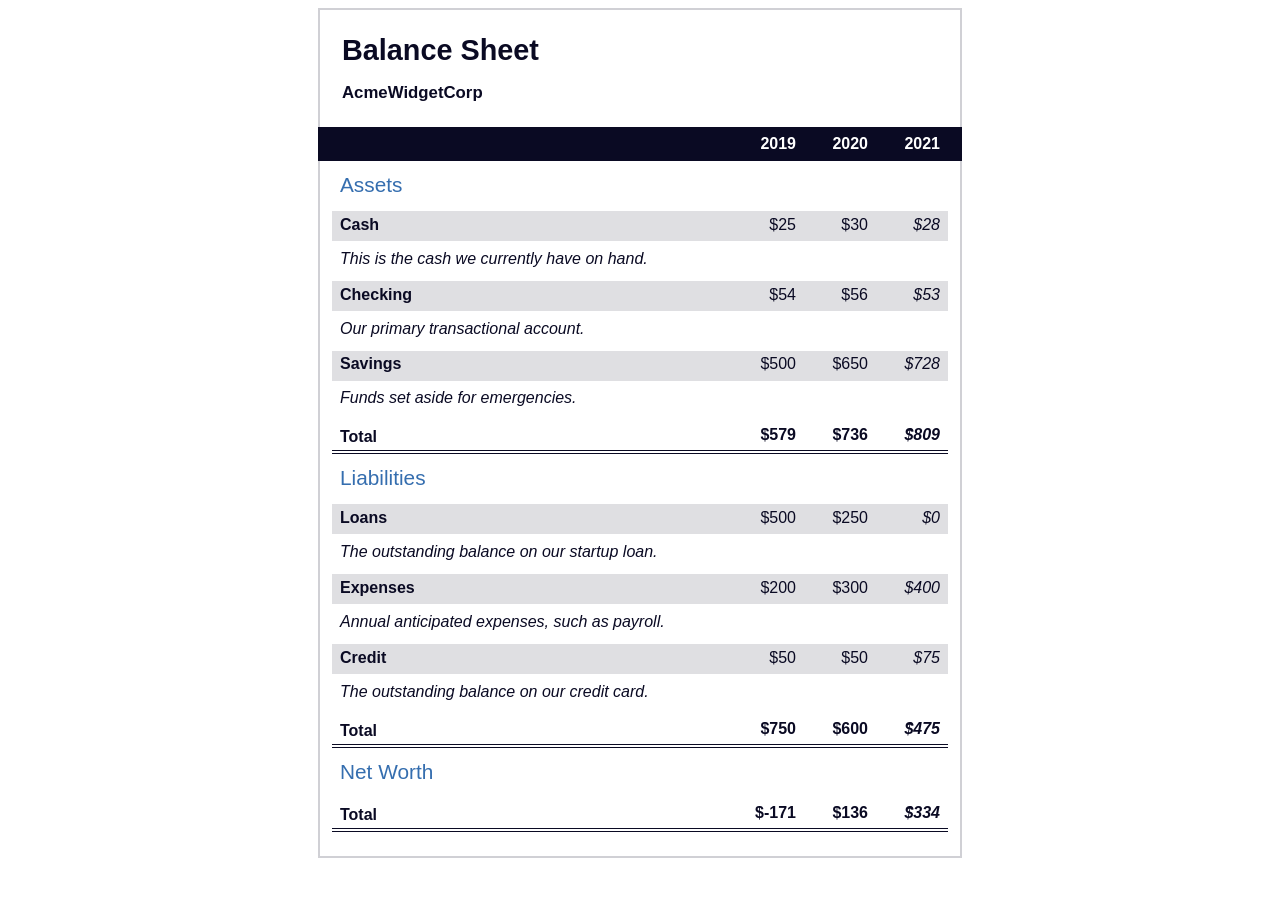
<file: Build_a_Balance_Sheet/index.html>
<!DOCTYPE html>
<html lang="en">
  <head>
    <meta charset="UTF-8" />
    <meta name="viewport" content="width=device-width, initial-scale=1.0" />
    <title>Balance Sheet</title>
    <link rel="stylesheet" href="./styles.css" />
  </head>
  <body>
    <main>
      <section>
        <h1>
          <span class="flex">
            <span>AcmeWidgetCorp</span>
            <span>Balance Sheet</span>
          </span>
        </h1>
        <div id="years" aria-hidden="true">
          <span class="year">2019</span>
          <span class="year">2020</span>
          <span class="year">2021</span>
        </div>
        <div class="table-wrap">
          <table>
            <caption>
              Assets
            </caption>
            <thead>
              <tr>
                <td></td>
                <th><span class="sr-only year">2019</span></th>
                <th><span class="sr-only year">2020</span></th>
                <th class="current"><span class="sr-only year">2021</span></th>
              </tr>
            </thead>
            <tbody>
              <tr class="data">
                <th>Cash <span class="description">This is the cash we currently have on hand.</span></th>
                <td>$25</td>
                <td>$30</td>
                <td class="current">$28</td>
              </tr>
              <tr class="data">
                <th>Checking <span class="description">Our primary transactional account.</span></th>
                <td>$54</td>
                <td>$56</td>
                <td class="current">$53</td>
              </tr>
              <tr class="data">
                <th>Savings <span class="description">Funds set aside for emergencies.</span></th>
                <td>$500</td>
                <td>$650</td>
                <td class="current">$728</td>
              </tr>
              <tr class="total">
                <th>Total <span class="sr-only">Assets</span></th>
                <td>$579</td>
                <td>$736</td>
                <td class="current">$809</td>
              </tr>
            </tbody>
          </table>
          <table>
            <caption>
              Liabilities
            </caption>
            <thead>
              <tr>
                <td></td>
                <th><span class="sr-only">2019</span></th>
                <th><span class="sr-only">2020</span></th>
                <th><span class="sr-only">2021</span></th>
              </tr>
            </thead>
            <tbody>
              <tr class="data">
                <th>Loans <span class="description">The outstanding balance on our startup loan.</span></th>
                <td>$500</td>
                <td>$250</td>
                <td class="current">$0</td>
              </tr>
              <tr class="data">
                <th>Expenses <span class="description">Annual anticipated expenses, such as payroll.</span></th>
                <td>$200</td>
                <td>$300</td>
                <td class="current">$400</td>
              </tr>
              <tr class="data">
                <th>Credit <span class="description">The outstanding balance on our credit card.</span></th>
                <td>$50</td>
                <td>$50</td>
                <td class="current">$75</td>
              </tr>
              <tr class="total">
                <th>Total <span class="sr-only">Liabilities</span></th>
                <td>$750</td>
                <td>$600</td>
                <td class="current">$475</td>
              </tr>
            </tbody>
          </table>
          <table>
            <caption>
              Net Worth
            </caption>
            <thead>
              <tr>
                <td></td>
                <th><span class="sr-only">2019</span></th>
                <th><span class="sr-only">2020</span></th>
                <th><span class="sr-only">2021</span></th>
              </tr>
            </thead>
            <tbody>
              <tr class="total">
                <th>Total <span class="sr-only">Net Worth</span></th>
                <td>$-171</td>
                <td>$136</td>
                <td class="current">$334</td>
              </tr>
            </tbody>
          </table>
        </div>
      </section>
    </main>
  </body>
</html>
</file>
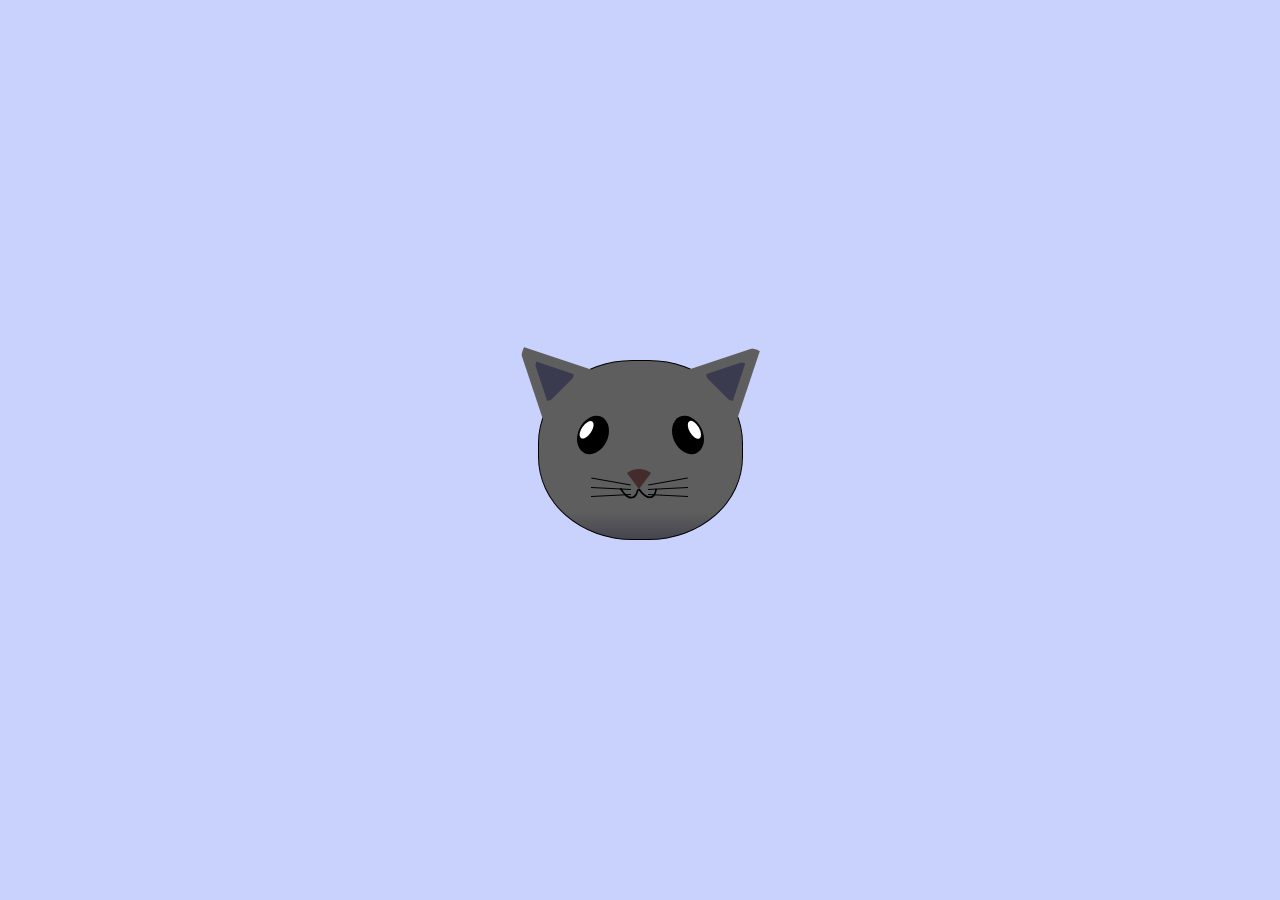
<file: Build_a_Cat_Painting/index.html>
<!DOCTYPE html>
<html lang="en">
<head>
    <meta charset="UTF-8">
    <title>Cat Painting</title>
    <link rel="stylesheet" href="./styles.css">
</head>
<body>
    <main>
      <div class="cat-head">
        <div class="cat-ears">
          <div class="cat-left-ear">
            <div class="cat-left-inner-ear"></div>
          </div>
          <div class="cat-right-ear">
            <div class="cat-right-inner-ear"></div>
          </div>
        </div>

        <div class="cat-eyes">
          <div class="cat-left-eye">
            <div class="cat-left-inner-eye"></div>
          </div>
          <div class="cat-right-eye">
            <div class="cat-right-inner-eye"></div>
          </div>
        </div>
        
        <div class="cat-nose"></div>

        <div class="cat-mouth">
          <div class="cat-mouth-line-left"></div>
          <div class="cat-mouth-line-right"></div>
        </div>

        <div class="cat-whiskers">
          <div class="cat-whiskers-left">
            <div class="cat-whisker-left-top"></div>
            <div class="cat-whisker-left-middle"></div>
            <div class="cat-whisker-left-bottom"></div>
          </div>
          <div class="cat-whiskers-right">
            <div class="cat-whisker-right-top"></div>
            <div class="cat-whisker-right-middle"></div>
            <div class="cat-whisker-right-bottom"></div>
          </div>
        </div>

      </div>
    </main>
</body>
</html>
</file>
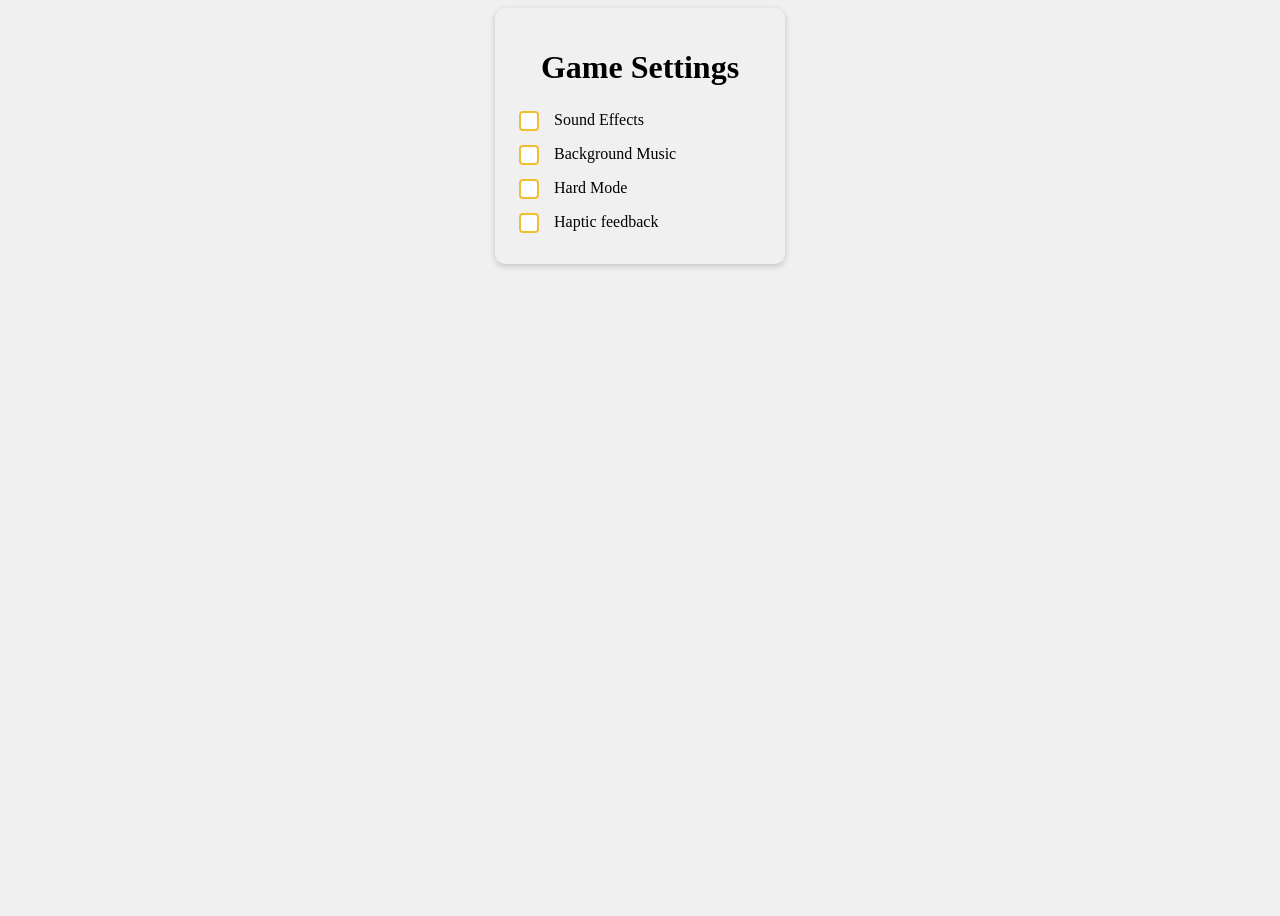
<file: Build_a_Game_Settings_Panel/index.html>
<!DOCTYPE html>
<html lang="en">
  <head>
    <meta charset="UTF-8" />
    <meta name="viewport" content="width=device-width, initial-scale=1.0" />
    <title>Game Settings Panel</title>
    <link rel="stylesheet" href="styles.css" />
  </head>
  <body>
    <div class="settings-card">
      <h1>Game Settings</h1>
      <label> <input type="checkbox" />Sound Effects</label>
      <label> <input type="checkbox" />Background Music</label>
      <label> <input type="checkbox" />Hard Mode</label>
      <label> <input type="checkbox" />Haptic feedback</label>
    </div>
  </body>
</html>
</file>
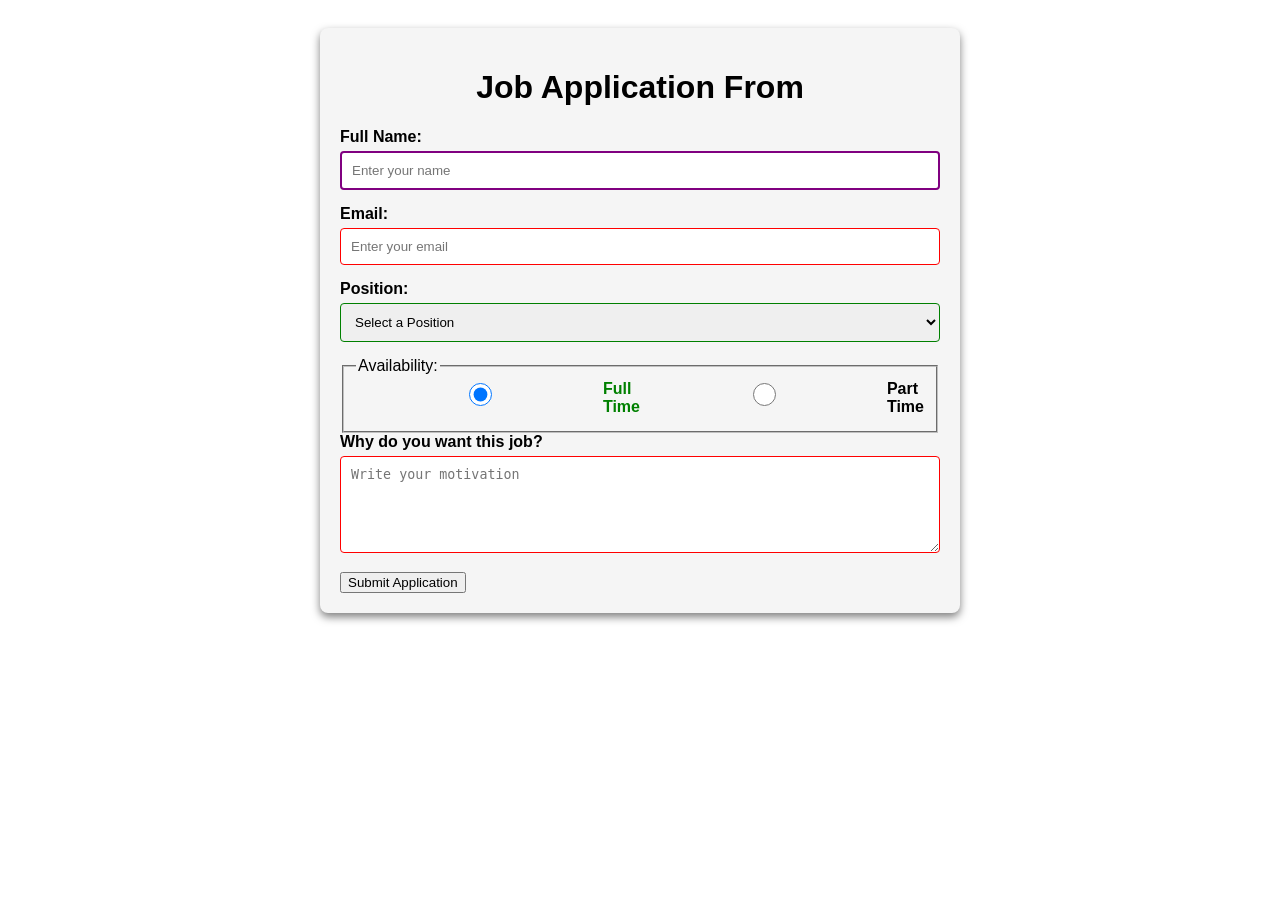
<file: Build_a_Job_Application_Form/index.html>
<!DOCTYPE html>
<html lang="en">
<head>
    <meta charset="utf-8">
    <meta name="viewport" content="width=device-width, initial-scale=1.0">
    <title>Job Application Form</title>
    <link rel="stylesheet" href="styles.css">
</head>
<body>
    <div class="container">
        <h1 id="hadding">Job Application From</h1>
        <form id="job-application">
            <label for="name">Full Name:</label>
            <input type="text" id="name" name="name" placeholder="Enter your name" required>
            <label for="email">Email:</label>
            <input type="email" id="email" name="email" placeholder="Enter your email" required>
            <label for="position">Position:</label>
            <select id="position">
                <option value>Select a Position</option>
                <option value="developer">Developer</option>
                <option value="designer">Designer</option>
                <option value="manager">Manager</option>
            </select>
            <fieldset class="radio-group">
                <legend>Availability:</legend>
                <input type="radio" name="availability" id="fulltime" value="fulltiime" checked>
                <label for="fulltime">Full Time</label>
                <input type="radio" name="availability" id="parttime" value="parttime">
                <label for="parttime">Part Time</label>
            </fieldset>
            <label for="message">Why do you want this job?</label>
            <textarea id="message" name="message" rows="5" placeholder="Write your motivation" required></textarea>
            <button type="submit">Submit Application</button>
            
        </form>
    </div>
</body>
</html>
</file>
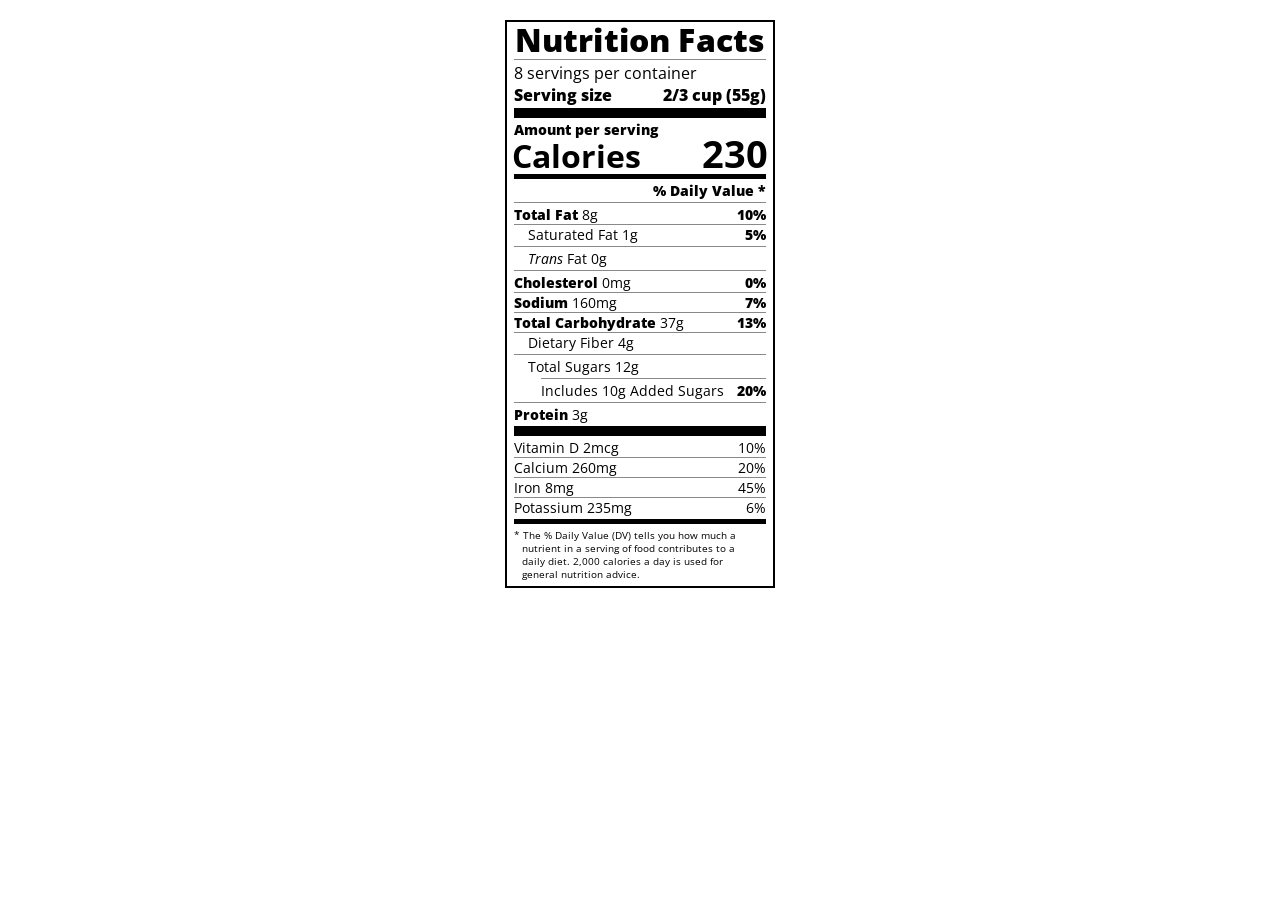
<file: Build_a_Nutritional_Label/index.html>
<!DOCTYPE html>
<html lang="en">

<head>
  <meta charset="UTF-8">
  <title>Nutrition Label</title>
  <link href="https://fonts.googleapis.com/css?family=Open+Sans:400,700,800" rel="stylesheet">
  <link href="./styles.css" rel="stylesheet">
</head>

<body>
  <div class="label">
    <header>
      <h1 class="bold">Nutrition Facts</h1>
      <div class="divider"></div>
      <p>8 servings per container</p>
      <p class="bold">Serving size <span>2/3 cup (55g)</span></p>
    </header>
    <div class="divider large"></div>
    <div class="calories-info">
      <div class="left-container">
        <h2 class="bold small-text">Amount per serving</h2>
        <p>Calories</p>
      </div>
      <span>230</span>
    </div>
    <div class="divider medium"></div>
    <div class="daily-value small-text">
      <p class="bold right no-divider">% Daily Value *</p>
      <div class="divider"></div>
      <p><span><span class="bold">Total Fat</span> 8g</span> <span class="bold">10%</span></p>
      <p class="indent no-divider">Saturated Fat 1g <span class="bold">5%</span></p>
      <div class="divider"></div>
      <p class="indent no-divider"><span><i>Trans</i> Fat 0g</span></p>
      <div class="divider"></div>
      <p><span><span class="bold">Cholesterol</span> 0mg</span> <span class="bold">0%</span></p>
      <p><span><span class="bold">Sodium</span> 160mg</span> <span class="bold">7%</span></p>
      <p><span><span class="bold">Total Carbohydrate</span> 37g</span> <span class="bold">13%</span></p>
      <p class="indent no-divider">Dietary Fiber 4g</p>
      <div class="divider"></div>
      <p class="indent no-divider">Total Sugars 12g</p>
      <div class="divider double-indent"></div>
      <p class="double-indent no-divider">Includes 10g Added Sugars <span class="bold">20%</span></p>
      <div class="divider"></div>
      <p class="no-divider"><span><span class="bold">Protein</span> 3g</span></p>
      <div class="divider large"></div>
      <p>Vitamin D 2mcg <span>10%</span></p>
      <p>Calcium 260mg <span>20%</span></p>
      <p>Iron 8mg <span>45%</span></p>
      <p class="no-divider">Potassium 235mg <span>6%</span></p>
    </div>
    <div class="divider medium"></div>
    <p class="note">* The % Daily Value (DV) tells you how much a nutrient in a serving of food contributes to a daily
      diet. 2,000 calories a day is used for general nutrition advice.</p>
  </div>
</body>
</html>
</file>
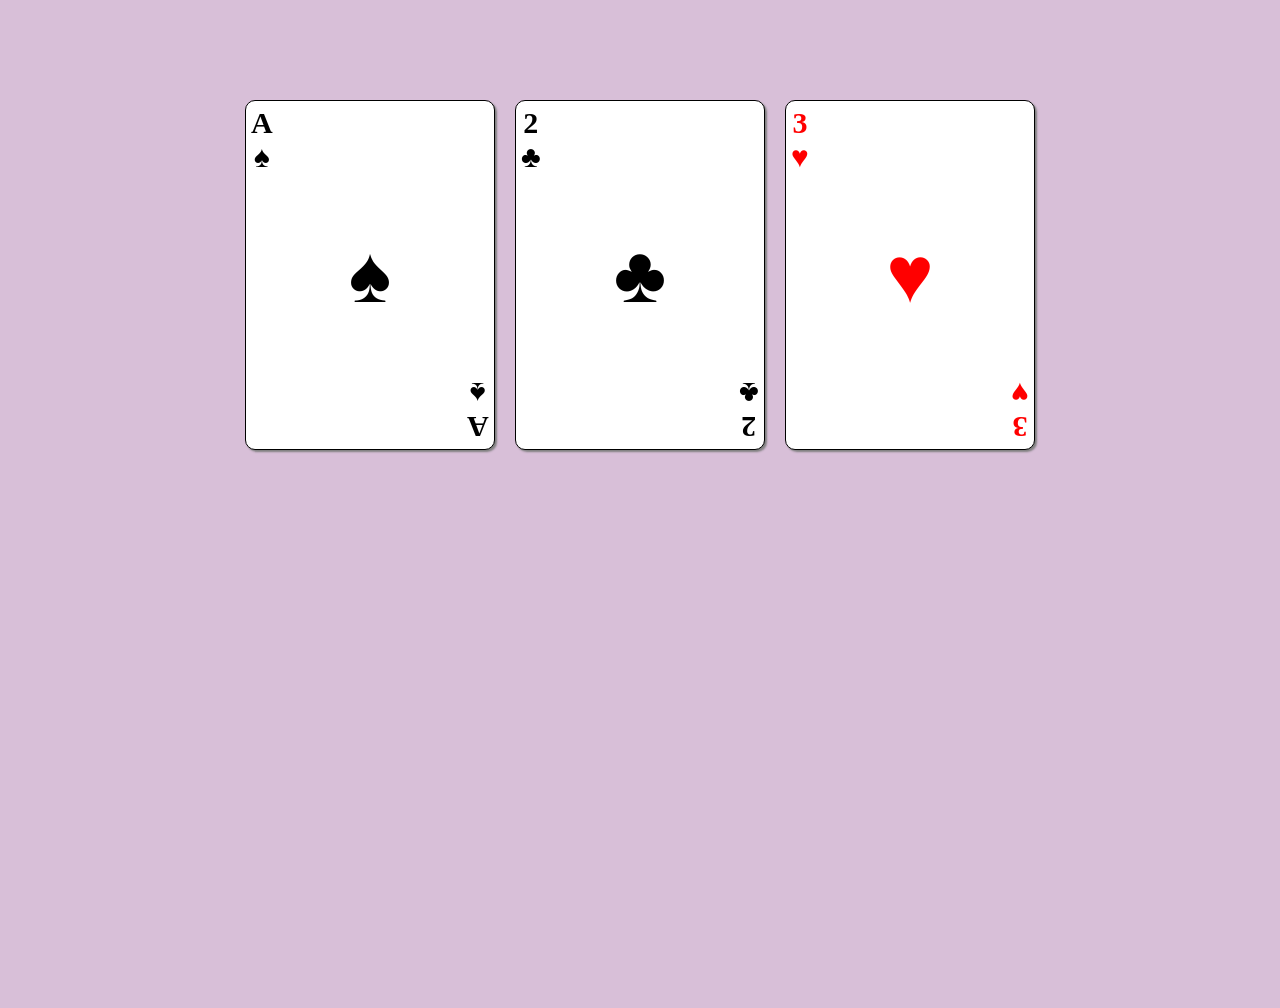
<file: Build_a_Page_of_Playing_Cards/index.html>
<!DOCTYPE html>
<html lang="en">

<head>
  <meta charset="UTF-8">
  <meta name="viewport" content="width=device-width, initial-scale=1.0">
  <title>Playing Cards</title>
  <link rel="stylesheet" href="styles.css">

</head>

<body>
  <main id="playing-cards">
    <div class="card">
      <div class="left">
        <div>A</div>
        <div>♠</div>
      </div>
      <div class="middle">
        <div>♠</div>
      </div>
      <div class="right">
        <div class="flipped">♠</div>
        <div class="flipped">A</div>
      </div>
    </div>
    <div class="card">
      <div class="left">
        <div>2</div>
        <div>♣</div>
      </div>
      <div class="middle">
        <div>♣</div>
      </div>
      <div class="right">
        <div class="flipped">♣</div>
        <div class="flipped">2</div>
      </div>
    </div>

    <div class="card red">
        <div class="left">
        <div>3</div>
        <div>♥</div>
      </div>
      <div class="middle">
        <div>♥</div>
      </div>
      <div class="right">
        <div class="flipped">♥</div>
        <div class="flipped">3</div>
      </div>
    </div>
  </main>

</body>

</html>
</file>
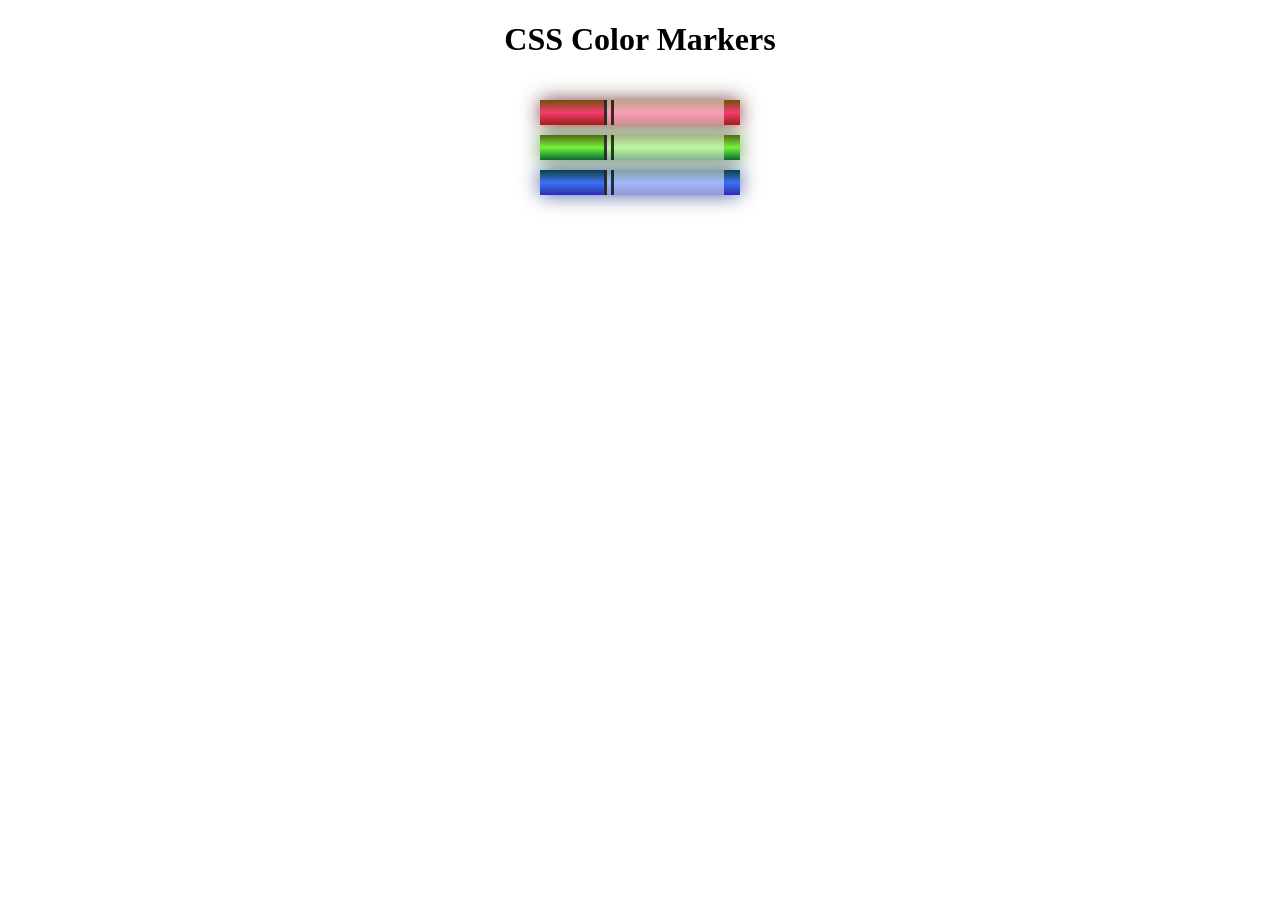
<file: Build_a_Set_of_Colored_Markers/index.html>
<!DOCTYPE html>
<html lang="en">
  <head>
    <meta charset="utf-8">
    <meta name="viewport" content="width=device-width, initial-scale=1.0">
    <title>Colored Markers</title>
    <link rel="stylesheet" href="styles.css">
  </head>
  <body>
    <h1>CSS Color Markers</h1>
    <div class="container">
      <div class="marker red">
        <div class="cap"></div>
        <div class="sleeve"></div>
      </div>
      <div class="marker green">
        <div class="cap"></div>
        <div class="sleeve"></div>
      </div>
      <div class="marker blue">
        <div class="cap"></div>
        <div class="sleeve"></div>
      </div>
    </div>
  </body>
</html>
</file>
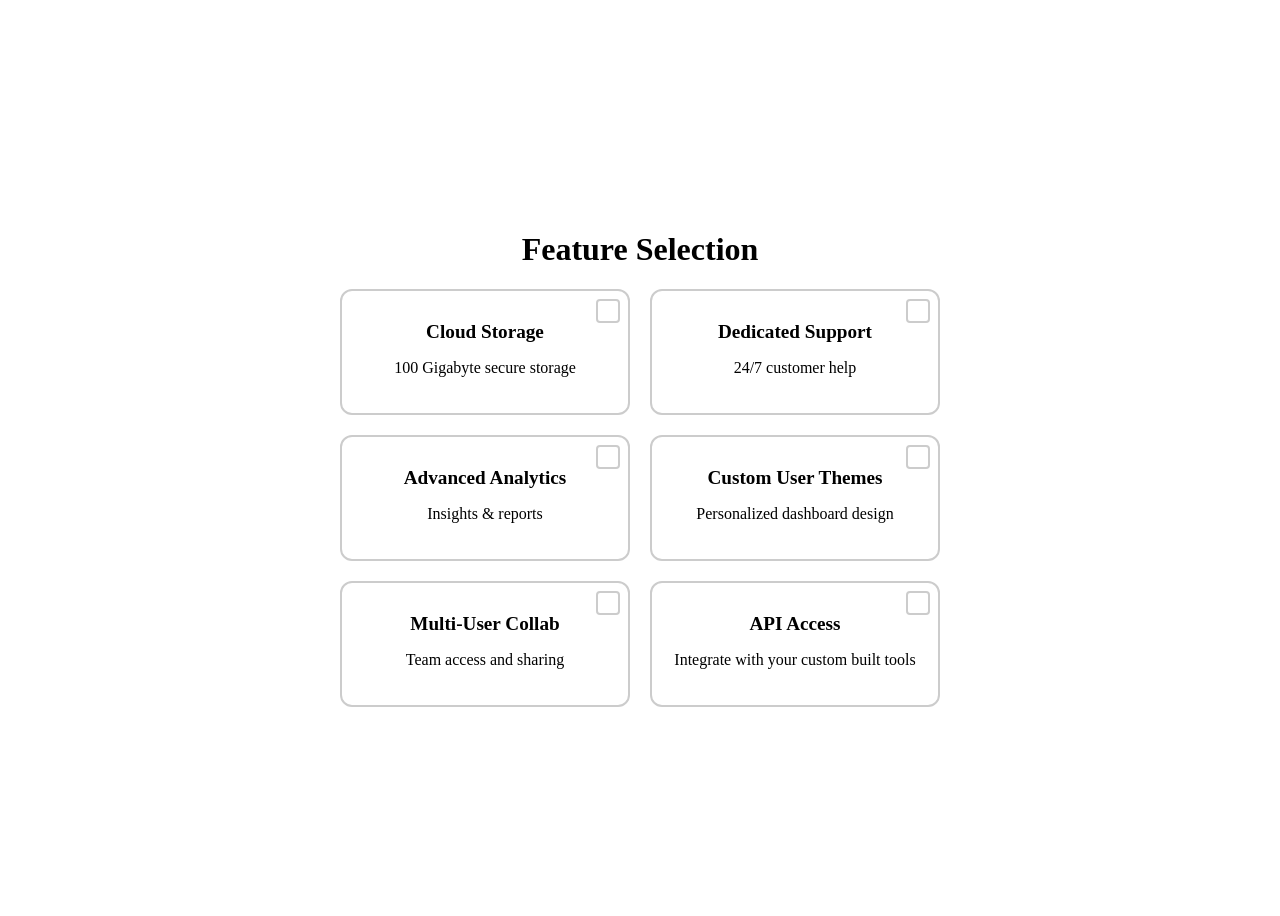
<file: Design_a_Feature_Selection_Page/index.html>
<!DOCTYPE html>
<html lang="en">

<head>
    <meta charset="utf-8">
    <title>Selection Feature Page</title>
    <link rel="stylesheet" href="styles.css">
</head>

<body>
    <h1>Feature Selection</h1>
    <div class="feature-card-container">
        <label class="feature-card">
            <input type="checkbox">
            <h4>Cloud Storage</h4>
            <p>100 Gigabyte secure storage</p>
        </label>
        <label class="feature-card">
            <input type="checkbox">
            <h4>Dedicated Support</h4>
            <p>24/7 customer help</p>
        </label>
        <label class="feature-card">
            <input type="checkbox">
            <h4>Advanced Analytics</h4>
            <p>Insights & reports</p>
        </label>
        <label class="feature-card">
            <input type="checkbox">
            <h4>Custom User Themes</h4>
            <p>Personalized dashboard design</p>
        </label>
        <label class="feature-card">
            <input type="checkbox">
            <h4>Multi-User Collab</h4>
            <p>Team access and sharing</p>
        </label>
        <label class="feature-card">
            <input type="checkbox">
            <h4>API Access</h4>
            <p>Integrate with your custom built tools</p>
        </label>
    </div>

</body>

</html>
</file>
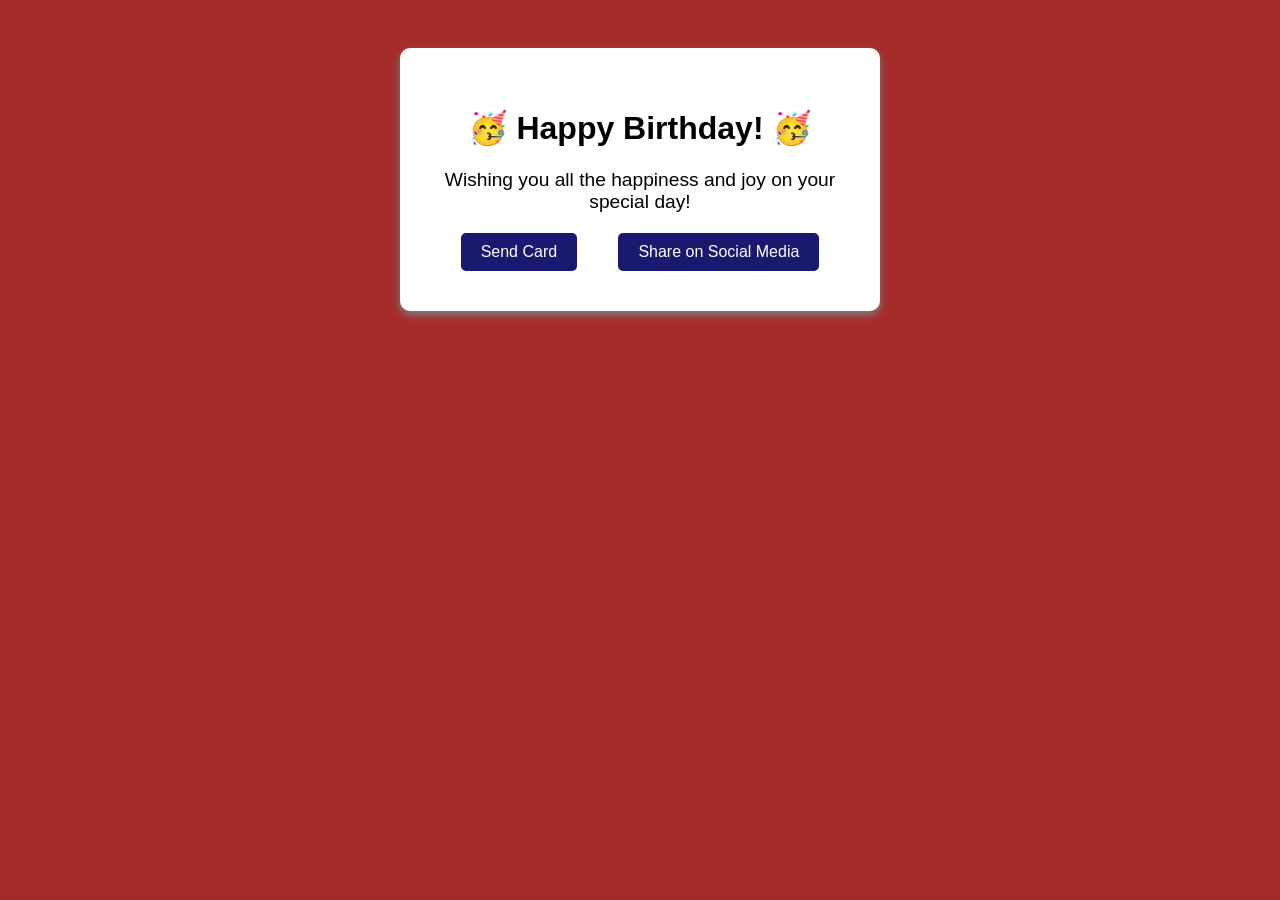
<file: Design_a_Greeting_Card/index.html>
<!DOCTYPE html>
<html lang="en">
  <head>
    <meta charset="utf-8">
    <meta name="viewport" content="width=device-width, initial-scale=1.0">
    <title>Greeting Card</title>
    <link href="styles.css" rel="stylesheet">
    
  </head>
  <body>
    <div class="card" id="greeting-card">
      <h1>Happy Birthday!</h1>
      <p class="message">
        Wishing you all the happiness and joy on your special day!
      </p>
      <div class="card-links">
        <a href="#send" class="send-link">Send Card</a>
        <a href="#share" class="share-link">Share on Social Media</a>
      </div>
  	</div>
    <section id="send">
      <h2>Sending your card...</h2>
      <p>Card successfully sent to your recipient!</p>
    </section>
    <section id="share">
      <h2>Sharing your card...</h2>
      <p>Your card was shared on social media!</p>
    </section>
  </body>
</html>
</file>
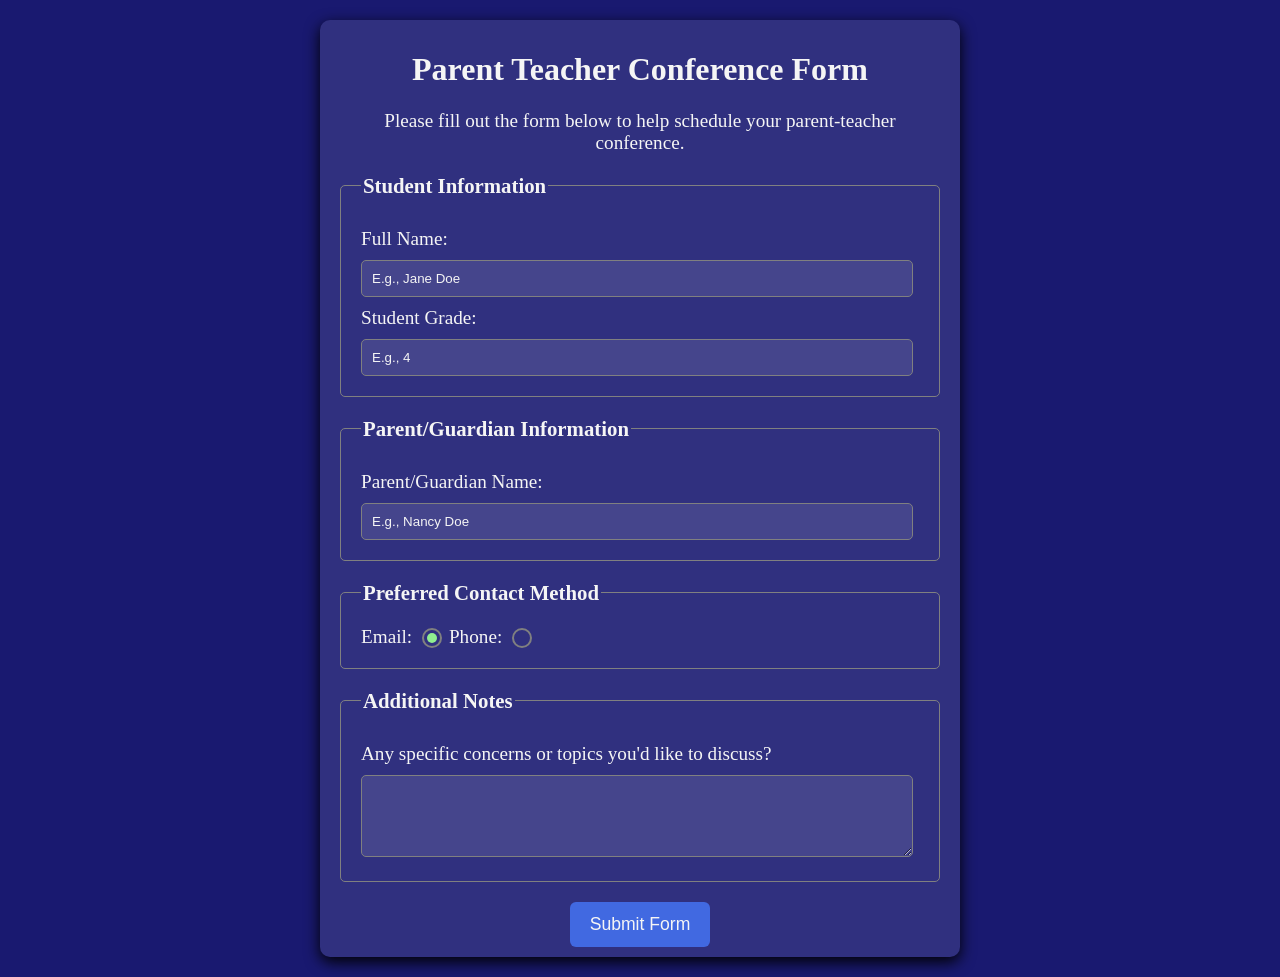
<file: Design_a_Parent_Teacher_Conference_Form/index.html>
<!DOCTYPE html>
<html lang="en">
  <head>
    <meta charset="utf-8">
    <meta name="viewport" content="width=device-width, initial-scale=1.0">
    <title>Parent Teacher Conference Form</title>
    <link rel="stylesheet" href="./styles.css" />
  </head>
  <body>
  <main class="container">
    <h1 class="title center">Parent Teacher Conference Form</h1>
    <p class="description center">Please fill out the form below to help schedule your parent-teacher conference.</p>

     <form>
        <fieldset>
          <legend>Student Information</legend>
          <label for="student-name">Full Name: </label>
          <input
            type="text"
            name="student-name"
            id="student-name"
            required
            placeholder="E.g., Jane Doe"
          />

          <label for="grade">Student Grade: </label>
          <input
            type="number"
            name="grade"
            id="grade"
            required
            placeholder="E.g., 4"
          />
        </fieldset>
        
        <fieldset>
          <legend>Parent/Guardian Information</legend>
          <label for="parent-name">Parent/Guardian Name: </label>
          <input
            type="text"
            name="parent-name"
            id="parent-name"
            required
            placeholder="E.g., Nancy Doe"
          />
        </fieldset>

        <fieldset>
          <legend>Preferred Contact Method</legend>
          <label class="contact-method" for="email">Email: </label>
          <input
            id="email"
            class="contact-method-radio-btn"
            type="radio"
            name="contact-method"
            value="email"
            checked
          />

          <label class="contact-method" for="phone">Phone: </label>
          <input
            id="phone"
            class="contact-method-radio-btn"
            type="radio"
            name="contact-method"
            value="phone"
          />
        </fieldset>

        <fieldset>
          <legend>Additional Notes</legend>
          <label for="notes"
            >Any specific concerns or topics you'd like to discuss?</label
          >
          <textarea id="notes" name="notes" rows="4" cols="50"></textarea>
        </fieldset>

        <button class="submit-btn" type="submit">Submit Form</button>
      </form>
  </main>
  </body>
</html>
</file>
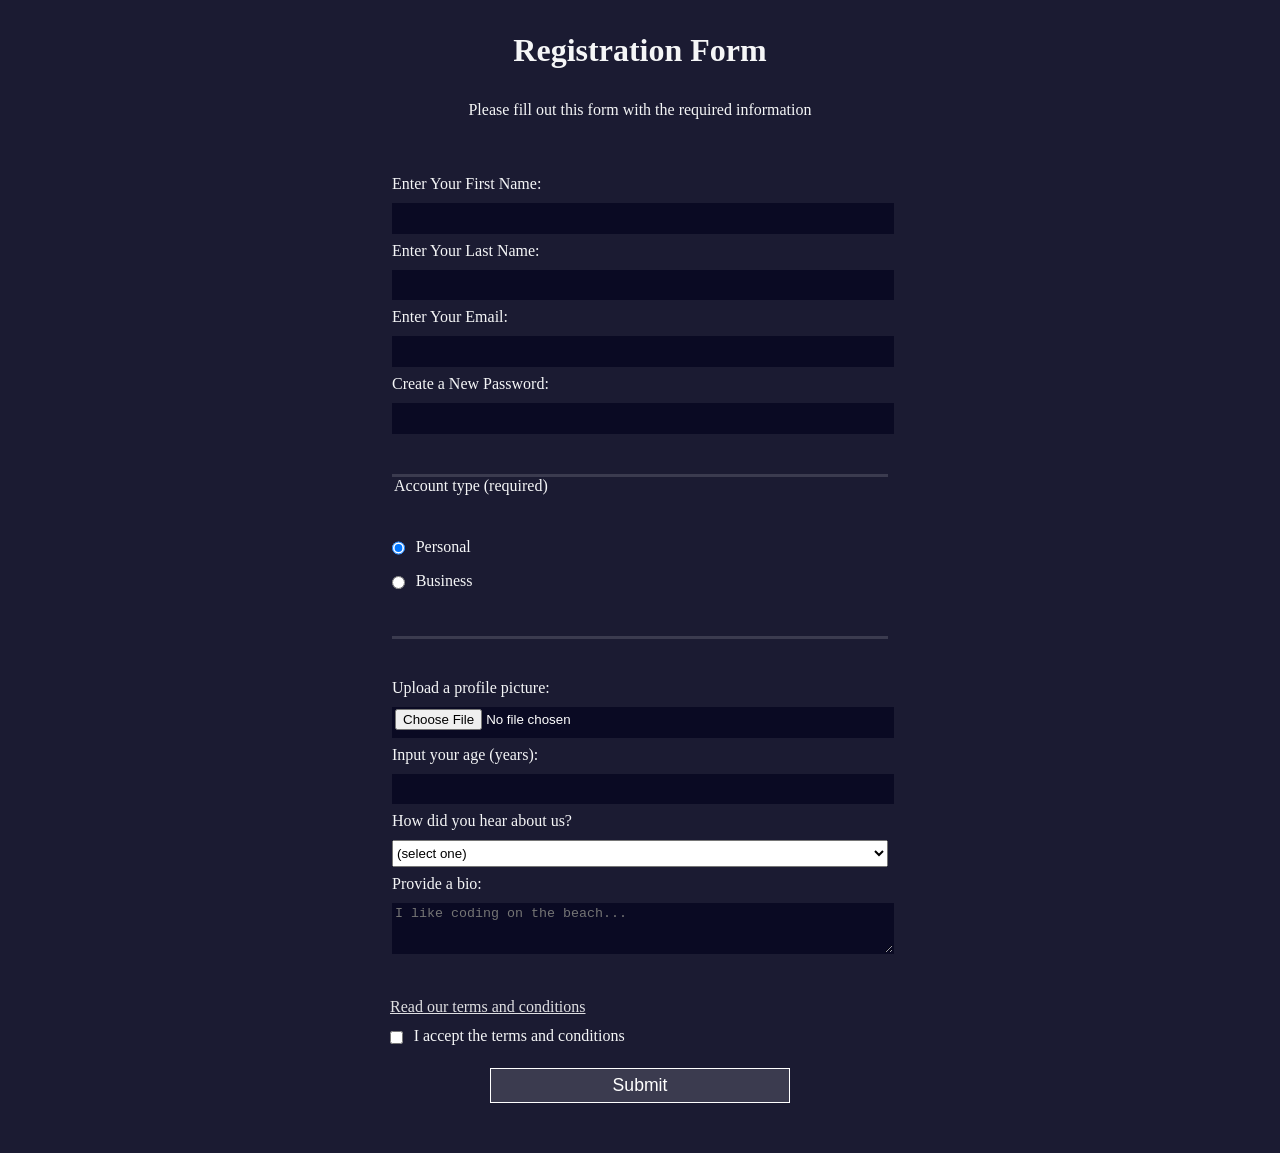
<file: Design_a_Registration_Form/index.html>
<!DOCTYPE html>
<html lang="en">
<head>
  <meta charset="UTF-8">
  <title>Registration Form</title>
  <link rel="stylesheet" href="styles.css" />
</head>
<body>
  <h1>Registration Form</h1>
  <p>Please fill out this form with the required information</p>
  <form method="post" action='https://register-demo.freecodecamp.org'>
    <fieldset>
      <label for="first-name">Enter Your First Name: <input id="first-name" name="first-name" type="text" required /></label>
      <label for="last-name">Enter Your Last Name: <input id="last-name" name="last-name" type="text" required /></label>
      <label for="email">Enter Your Email: <input id="email" name="email" type="email" required /></label>
      <label for="new-password">Create a New Password: <input id="new-password" name="new-password" type="password" pattern="[a-z0-5]{8,}" required /></label>
    </fieldset>
    <fieldset>
      <legend>Account type (required)</legend>
      <label for="personal-account"><input id="personal-account" type="radio" name="account-type" value="personal" class="inline" checked /> Personal</label>
      <label for="business-account"><input id="business-account" type="radio" name="account-type" value="business" class="inline" /> Business</label>
    </fieldset>
    <fieldset>
      <label for="profile-picture">Upload a profile picture: <input id="profile-picture" type="file" name="file" /></label>
      <label for="age">Input your age (years): <input id="age" type="number" name="age" min="13" max="120" /></label>
      <label for="referrer">How did you hear about us?
        <select id="referrer" name="referrer">
          <option value="">(select one)</option>
          <option value="1">freeCodeCamp News</option>
          <option value="2">freeCodeCamp YouTube Channel</option>
          <option value="3">freeCodeCamp Forum</option>
          <option value="4">Other</option>
        </select>
      </label>
      <label for="bio">Provide a bio:
        <textarea id="bio" name="bio" rows="3" cols="30" placeholder="I like coding on the beach..."></textarea>
      </label>
    </fieldset>
    <a href="https://www.freecodecamp.org/news/terms-of-service">Read our terms and conditions</a>
    <label for="terms-and-conditions">
      <input class="inline" name="terms" id="terms-and-conditions" type="checkbox" required />
      I accept the terms and conditions
    </label>
    <input type="submit" value="Submit" />
  </form>
</body>
</html>
</file>
<file: Build_a_Balance_Sheet/styles.css>
span[class~="sr-only"] {
  border: 0 !important;
  clip: rect(1px, 1px, 1px, 1px) !important;
  clip-path: inset(50%) !important;
  height: 1px !important;
  width: 1px !important;
  position: absolute !important;
  overflow: hidden !important;
  white-space: nowrap !important;
  padding: 0 !important;
  margin: -1px !important;
}

html {
  box-sizing: border-box;
}

body {
  font-family: sans-serif;
  color: #0a0a23;
}

h1 {
  max-width: 37.25rem;
  margin: 0 auto;
  padding: 1.5rem 1.25rem;
}

h1 .flex {
  display: flex;
  flex-direction: column-reverse;
  gap: 1rem;
}

h1 .flex span:first-of-type {
  font-size: 0.7em;
}

h1 .flex span:last-of-type {
  font-size: 1.2em;
}

section {
  max-width: 40rem;
  margin: 0 auto;
  border: 2px solid #d0d0d5;
}

#years {
  display: flex;
  justify-content: flex-end;
  position: sticky;
  z-index: 999;
  top: 0;
  background: #0a0a23;
  color: #fff;
  padding: 0.5rem calc(1.25rem + 2px) 0.5rem 0;
  margin: 0 -2px;
}

#years span[class] {
  font-weight: bold;
  width: 4.5rem;
  text-align: right;
}

.table-wrap {
  padding: 0 0.75rem 1.5rem 0.75rem;
}

table {
  border-collapse: collapse;
  border: 0;
  width: 100%;
  position: relative;
  margin-top: 3rem;
}

table caption {
  color: #356eaf;
  font-size: 1.3em;
  font-weight: normal;
  position: absolute;
  top: -2.25rem;
  left: 0.5rem;
}

tbody td {
  width: 4rem;
}

tbody th {
  width: calc(100% - 12rem);
}

tr[class="total"] {
  border-bottom: 4px double #0a0a23;
  font-weight: bold;
}

tr[class="total"] th {
  text-align: left;
  padding: 0.5rem 0 0.25rem 0.5rem;
}

tr.total td {
  text-align: right;
  padding: 0 0.25rem;
}

tr.total td:nth-of-type(3) {
  padding-right: 0.5rem;
}

tr.total:hover {
  background-color: #99c9ff;
}

td.current {
  font-style: italic;
}

tr.data {
  background-image: linear-gradient(to bottom, #dfdfe2 1.845rem, white 1.845rem);
}

tr.data th {
  text-align: left;
  padding-top: 0.3rem;
  padding-left: 0.5rem;
}

tr.data th .description {
  display: block;
  font-weight: normal;
  font-style: italic;
  padding: 1rem 0 0.75rem;
  margin-right: -13.5rem;
}

tr.data td {
  vertical-align: top;
  padding: 0.3rem 0.25rem 0;
  text-align: right;
}

tr.data td:last-of-type{
  padding-right: 0.5rem;
  
}
</file>
<file: Build_a_Cat_Painting/styles.css>
* {
  box-sizing: border-box;
}

body {
  background-color: #c9d2fc;
}

.cat-head {
  position: absolute;
  right: 0;
  left: 0;
  top: 0;
  bottom: 0;
  margin: auto;
  background: linear-gradient(#5e5e5e 85%, #45454f 100%);
  width: 205px;
  height: 180px;
  border: 1px solid #000;
  border-radius: 46%;
}

.cat-left-ear {
  position: absolute;
  top: -26px;
  left: -31px;
  z-index: 1;
  border-top-left-radius: 90px;
  border-top-right-radius: 10px;
  transform: rotate(-45deg);
  border-left: 35px solid transparent;
  border-right: 35px solid transparent;
  border-bottom: 70px solid #5e5e5e;
}

.cat-right-ear {
  position: absolute;
  top: -26px;
  left: 163px;
  z-index: 1;
  transform: rotate(45deg);
  border-top-left-radius: 90px;
  border-top-right-radius: 10px;
  border-left: 35px solid transparent;
  border-right: 35px solid transparent;
  border-bottom: 70px solid #5e5e5e;
}

.cat-left-inner-ear {
  position: absolute;
  top: 22px;
  left: -20px;
  border-top-left-radius: 90px;
  border-top-right-radius: 10px;
  border-bottom-right-radius: 40%;
  border-bottom-left-radius: 40%;
  border-left: 20px solid transparent;
  border-right: 20px solid transparent;
  border-bottom: 40px solid #3b3b4f;
}

.cat-right-inner-ear {
  position: absolute;
  top: 22px;
  left: -20px;
  border-top-left-radius: 90px;
  border-top-right-radius: 10px;
  border-bottom-right-radius: 40%;
  border-bottom-left-radius: 40%;
  border-left: 20px solid transparent;
  border-right: 20px solid transparent;
  border-bottom: 40px solid #3b3b4f;
}

.cat-left-eye {
  position: absolute;
  top: 54px;
  left: 39px;
  border-radius: 60%;
  transform: rotate(25deg);
  width: 30px;
  height: 40px;
  background-color: #000;
}

.cat-right-eye {
  position: absolute;
  top: 54px;
  left: 134px;
  border-radius: 60%;
  transform: rotate(-25deg);
  width: 30px;
  height: 40px;
  background-color: #000;
}

.cat-left-inner-eye {
  position: absolute;
  top: 8px;
  left: 2px;
  width: 10px;
  height: 20px;
  transform: rotate(10deg);
  background-color: #fff;
  border-radius: 60%;
}

.cat-right-inner-eye {
  position: absolute;
  top: 8px;
  left: 18px;
  transform: rotate(-5deg);
  width: 10px;
  height: 20px;
  background-color: #fff;
  border-radius: 60%;
}

.cat-nose {
  position: absolute;
  top: 108px;
  left: 85px;
  border-top-left-radius: 50%;
  border-bottom-right-radius: 50%;
  border-bottom-left-radius: 50%;
  transform: rotate(180deg);
  border-left: 15px solid transparent;
  border-right: 15px solid transparent;
  border-bottom: 20px solid #442c2c;
}

.cat-mouth div {
  width: 30px;
  height: 50px;
  border: 2px solid #000;
  border-radius: 190%/190px 150px 0 0;
  border-color: black transparent transparent transparent;
}

.cat-mouth-line-left {
  position: absolute;
  top: 88px;
  left: 74px;
  transform: rotate(170deg);
}

.cat-mouth-line-right {
  position: absolute;
  top: 88px;
  left: 91px;
  transform: rotate(165deg);
}

.cat-whiskers-left div {
  width: 40px;
  height: 1px;
  background-color: #000;
}

.cat-whiskers-right div {
  width: 40px;
  height: 1px;
  background-color: #000;
}

.cat-whisker-left-top {
  position: absolute;
  top: 120px;
  left: 52px;
  transform: rotate(10deg);
}

.cat-whisker-left-middle {
  position: absolute;
  top: 127px;
  left: 52px;
  transform: rotate(3deg);
}

.cat-whisker-left-bottom {
  position: absolute;
  top: 134px;
  left: 52px;
  transform: rotate(-3deg);
}

.cat-whisker-right-top {
  position: absolute;
  top: 120px;
  left: 109px;
  transform: rotate(-10deg);
}

.cat-whisker-right-middle {
  position: absolute;
  top: 127px;
  left: 109px;
  transform: rotate(-3deg);
}

.cat-whisker-right-bottom {
  position: absolute;
  top: 134px;
  left: 109px;
  transform: rotate(3deg);  
}
</file>
<file: Build_a_Game_Settings_Panel/styles.css>
body {
  height: 100vh;
  background-color: #f0f0f0;
  text-align: center;
}

.settings-card {
  max-width: 250px;
  padding: 20px;
  border-radius: 10px;
  box-shadow: 0 2px 6px rgba(0, 0, 0, 0.2);
  margin: auto;
  text-align: left;
}

h1 {
  text-align: center;
}

label {
  display: block;
  cursor: pointer;
  margin: 8px auto;
}

input[type='checkbox'] {
  width: 20px;
  height: 20px;
  cursor: pointer;
  appearance: none;
  border: 2px solid #f1be32;
  border-radius: 4px;
  background-color: white;
  transition: all 0.3s;
  vertical-align: middle;
  margin-right: 15px;
}

input[type='checkbox']:checked {
  background-color: #f1be32;
  border-color: #e2a60d;
}

input[type="checkbox"]:checked::after {
  content: "✓";
  display: block;
  text-align: center;
  font-weight: bold;
  color: white;
  line-height: 20px;  
}
</file>
<file: Build_a_Job_Application_Form/styles.css>
body{
  font-family: Arial, sans-serif;
  padding: 20px;
  margin: 8px;
  display: block;
}
.container{
  max-width: 600px;
  margin: 0 auto;
  background-color: whitesmoke;
  padding: 20px;
  border-radius: 8px;
  box-shadow: 0 4px 8px rgba(0, 0, 0, 0.5);
 
}
h1{
  display: block;
  font-size: 2em;
  font-weight: bold;
  text-align: center;
}
form{
  display: block;
}
label{
  display: block;
  margin-bottom: 5px;
  font-weight: bold;
  
}
input, select, textarea{
  width: 100%;
  padding: 10px;
  margin-bottom: 15px;
  border: 1px solid #ccc;
  border-color: red;
  border-radius: 4px;
  box-sizing: border-box;
}
.radio-group{
    display: flex;
}
/* Focus */
input:focus, textarea:focus{
  border-color: blue;
  outline: none;
}
/*Invalid input*/
input:invalid,
select:invalid,
textarea:invalid{
  border-color:red;
}
/*valid input*/
input:valid,
select:valid, 
textarea:valid{
  border-color: green;
}
/* Button hover*/
button:hover{
  background-color: lightblue;
}
/* Selected radio button*/
.radio-group input[type="radio"]:checked {
  border-color: blue;
  background-color: lightblue;
  box-shadow: inset 0 0 0 0px white;

}
/*Chang label color when radio is selected*/
input[type="radio"]:checked + label {
  color: green
}

/*First input field*/
input:first-of-type{
  border: 2px solid purple;
}
</file>
<file: Build_a_Nutritional_Label/styles.css>
* {
  box-sizing: border-box;
}

html {
  font-size: 16px;
}

body {
  font-family: 'Open Sans', sans-serif;
}

.label {
  border: 2px solid black;
  width: 270px;
  margin: 20px auto;
  padding: 0 7px;
}

header h1 {
  text-align: center;
  margin: -4px 0;
  letter-spacing: 0.15px
}

p {
  margin: 0;
  display: flex;
  justify-content: space-between;
}

.divider {
  border-bottom: 1px solid #888989;
  margin: 2px 0;
}

.bold {
  font-weight: 800;
}

.large {
  height: 10px;
}

.large, .medium {
  background-color: black;
  border: 0;
}

.medium {
  height: 5px;
}

.small-text {
  font-size: 0.85rem;
}


.calories-info {
  display: flex;
  justify-content: space-between;
  align-items: flex-end;
}

.calories-info h2 {
  margin: 0;
}

.left-container p {
  margin: -5px -2px;
  font-size: 2em;
  font-weight: 700;
}

.calories-info span {
  margin: -7px -2px;
  font-size: 2.4em;
  font-weight: 700;
}

.right {
  justify-content: flex-end;
}

.indent {
  margin-left: 1em;
}

.double-indent {
  margin-left: 2em;
}

.daily-value p:not(.no-divider) {
  border-bottom: 1px solid #888989;
}

.note {
  font-size: 0.6rem;
  margin: 5px 0;
  padding: 0 8px;
  text-indent: -8px;  
}
</file>
<file: Build_a_Page_of_Playing_Cards/styles.css>
body{
   background-color: Thistle;
   min-height: 100vh;
}
#playing-cards {
    margin-top: 100px;
    display: flex;
    justify-content: center;
    gap: 20px;
    flex-wrap: wrap;
}
.card {
    background-color: white;
    border: 1px solid black;
    border-radius: 10px;
    box-shadow: 2px 2px 2px gray;
    min-width: 250px;
    max-width: 250px;
    height: 350px;
    font-size: 30px;
    font-weight: bold;
    padding: 5px;
    box-sizing: border-box;
    display: flex;
    justify-content: space-between;
    text-align: center;
}
.left{
  align-self: flex-start;
}
.middle {
    align-self: center;
    display: flex;
    font-size: 80px;
    flex-direction: column;
}
.right {
    align-self: flex-end;
}
.flipped {
    transform: rotate(180deg);
}
.red {
    color: red;
 }
</file>
<file: Build_a_Set_of_Colored_Markers/styles.css>
h1 {
  text-align: center;
}

.container {
  background-color: rgb(255, 255, 255);
  padding: 10px 0;
}

.marker {
  width: 200px;
  height: 25px;
  margin: 10px auto;
}

.cap {
  width: 60px;
  height: 25px;
}

.sleeve {
  width: 110px;
  height: 25px;
  background-color: rgba(255, 255, 255, 0.5);
  border-left: 10px double rgba(0, 0, 0, 0.75);
}

.cap, .sleeve {
  display: inline-block;
}

.red {
  background: linear-gradient(rgb(122, 74, 14), rgb(245, 62, 113), rgb(162, 27, 27));
  box-shadow: 0 0 20px 0 rgba(83, 14, 14, 0.8);
}

.green {
  background: linear-gradient(#55680D, #71F53E, #116C31);
  box-shadow: 0 0 20px 0 #3B7E20CC;
}

.blue {
  background: linear-gradient(hsl(186, 76%, 16%), hsl(223, 90%, 60%), hsl(240, 56%, 42%));
  box-shadow: 0 0 20px 0 hsl(223, 59%, 31%, 0.8);
}
</file>
<file: Design_a_Feature_Selection_Page/styles.css>
body{
    display: flex;
    justify-content: center;
    align-items: center;
    flex-direction: column;
    height: 100vh;
}
h1 {
    display: block;
    font-size: 2em;
    margin-block-start: 0.67em;
    margin-block-end: 0.67em;
    margin-inline-start: 0px;
    margin-inline-end: 0px;
    font-weight: bold;
    unicode-bidi: isolate;
}
.feature-card-container {
    display: flex;
    flex-wrap: wrap;
    gap: 20px;
    max-width: 600px;
    justify-content: center;
}
.feature-card {
    border: 2px solid #ccc;
    border-radius: 12px;
    padding: 20px;
    text-align: center;
    position: relative;
    cursor: pointer;
}
.feature-card h4 {
    margin: 10px 0 5px;
    font-size: 1.2rem;
}
p {
    display: block;
    margin-block-start: 1em;
    margin-block-end: 1em;
    margin-inline-start: 0px;
    margin-inline-end: 0px;
    unicode-bidi: isolate;
}

.feature-card-container > * {
    flex: 1 1 180px;
}


.feature-card:hover {
    border-color: #f1be32;
    box-shadow: 0 4px 12px rgba(255, 201, 53, 0.6);
}

.feature-card input[type='checkbox']:checked {
    background-color: #f1be32;
    border-color: #f1be32;
}

.feature-card input[type='checkbox']:checked::after {
    content: '✓';
    display: block;
    text-align: center;
    font-weight: bold;
    color: white;
    line-height: 20px;
}


input[type='checkbox'] {
    position: absolute;
    top: 5px;
    right: 5px;
    width: 24px;
    height: 24px;
    cursor: pointer;
    appearance: none;
    -webkit-appearance: none;
    border: 2px solid #ccc;
    border-radius: 4px;
    background-color: white;
}
</file>
<file: Design_a_Greeting_Card/styles.css>
body {
  font-family: Arial, sans-serif;
  padding: 40px;
  text-align: center;
  background-color: brown;
}

.card {
  background-color: white;
  max-width: 400px;
  padding: 40px;
  margin: 0 auto;
  border-radius: 10px;
  box-shadow: 0 4px 8px gray;
  transition: transform 0.3s, background-color 0.3s ease
}

.card:hover {
  background-color: khaki;
  transform: scale(1.1);
}

h1::before {
  content: "🥳 ";
}

h1::after {
  content: " 🥳";
}

.message {
  font-size: 1.2em;
  margin-bottom: 20px;
}

.card-links {
  margin-top: 20px;
  display: flex;
  justify-content: space-around;
}

.card-links a {
  text-decoration: none;
  font-size: 1em;
  padding: 10px 20px;
  border-radius: 5px;
  color: white;
  background-color: midnightblue;
  transition: background-color 0.3s ease;
}

.card-links a:hover {
  background-color: rgb(171, 195, 212);
}

.card-links a:active {
  background-color: midnightblue;
}

.card-links a:focus {
  outline: 2px solid yellow;
}

.card-links a:visited {
  color: crimson;
}

section {
  margin: 20px auto;
  max-width: 600px;
  background-color: whitesmoke;
  padding: 20px;
  border-radius: 10px;
  display: none;  
}
section:target{
  display: block;
}
section:hover{
  transform: skewX(10deg);
}
</file>
<file: Design_a_Parent_Teacher_Conference_Form/styles.css>
body {
  background-color: MidnightBlue;
  color: whitesmoke;
}

.container {
    background-color: #ffffff1a;
    width: 80%;
    max-width: 600px;
    border-radius: 10px;
    margin: 20px auto;
    padding: 10px 20px;
    box-shadow: 0 5px 15px black;  
}

.center {
  text-align: center;
}

.description {
  font-size: 1.2rem;
}

fieldset {
  border: 1px solid gray;
  border-radius: 5px;
  margin: 20px 0;
  padding: 20px;
}

fieldset legend {
  font-size: 1.3rem;
  font-weight: 600;
}

label {
  font-size: 1.2rem;
}

label:not(.contact-method) {
  display: block;
  margin: 10px 0;
}

input:not(.contact-method-radio-btn),
textarea {
  background-color: #ffffff1a;
  width: 95%;
  border: 1px solid gray;
  border-radius: 5px;
  padding: 10px;
}

input,
input::placeholder,
textarea {
  color: whitesmoke;
}


.contact-method-radio-btn {
  appearance: none;
  width: 20px;
  height: 20px;
  border-radius: 50%;
  border: 2px solid gray;
  vertical-align: bottom;
}

.contact-method-radio-btn::before {
  display: block;
  content: " ";
  width: 10px;
  height: 10px;
  border-radius: 50%;
  transform: translate(3px, 3px) scale(0);
  transition: all 0.3s ease-in;
}

.contact-method-radio-btn:checked::before {
  transform: translate(3px, 3px) scale(1);
  background-color: lightgreen;
}

.submit-btn {
  cursor: pointer;
  background-color: royalblue;
  color: whitesmoke;
  border: none;
  border-radius: 6px;
  padding: 12px 20px;
  font-size: 1.1rem;
  display: block;
  margin: auto;
}

.submit-btn:hover{
  background-color: midnightblue;
}
</file>
<file: Design_a_Registration_Form/styles.css>
body {
  width: 100%;
  height: 100vh;
  margin: 0;
  background-color: #1b1b32;
  color: #f5f6f7;
  font-family: Tahoma;
  font-size: 16px;
}

h1, p {
  margin: 1em auto;
  text-align: center;
}

form {
  width: 60vw;
  max-width: 500px;
  min-width: 300px;
  margin: 0 auto;
  padding-bottom: 2em;
}

fieldset {
  border: none;
  padding: 2rem 0;
  border-bottom: 3px solid #3b3b4f;
}

fieldset:last-of-type {
  border-bottom: none;
}

label {
  display: block;
  margin: 0.5rem 0;
}

input,
textarea,
select {
  margin: 10px 0 0 0;
  width: 100%;
  min-height: 2em;
}

input, textarea {
  background-color: #0a0a23;
  border: 1px solid #0a0a23;
  color: #ffffff;
}

.inline {
  width: unset;
  margin: 0 0.5em 0 0;
  vertical-align: middle;
}

input[type="submit"] {
  display: block;
  width: 60%;
  margin: 1em auto;
  height: 2em;
  font-size: 1.1rem;
  background-color: #3b3b4f;
  border-color: white;
  min-width: 300px;
}

input[type="file"] {
  padding: 1px 2px;
}

a{
  color: #dfdfe2;
}
</file>
